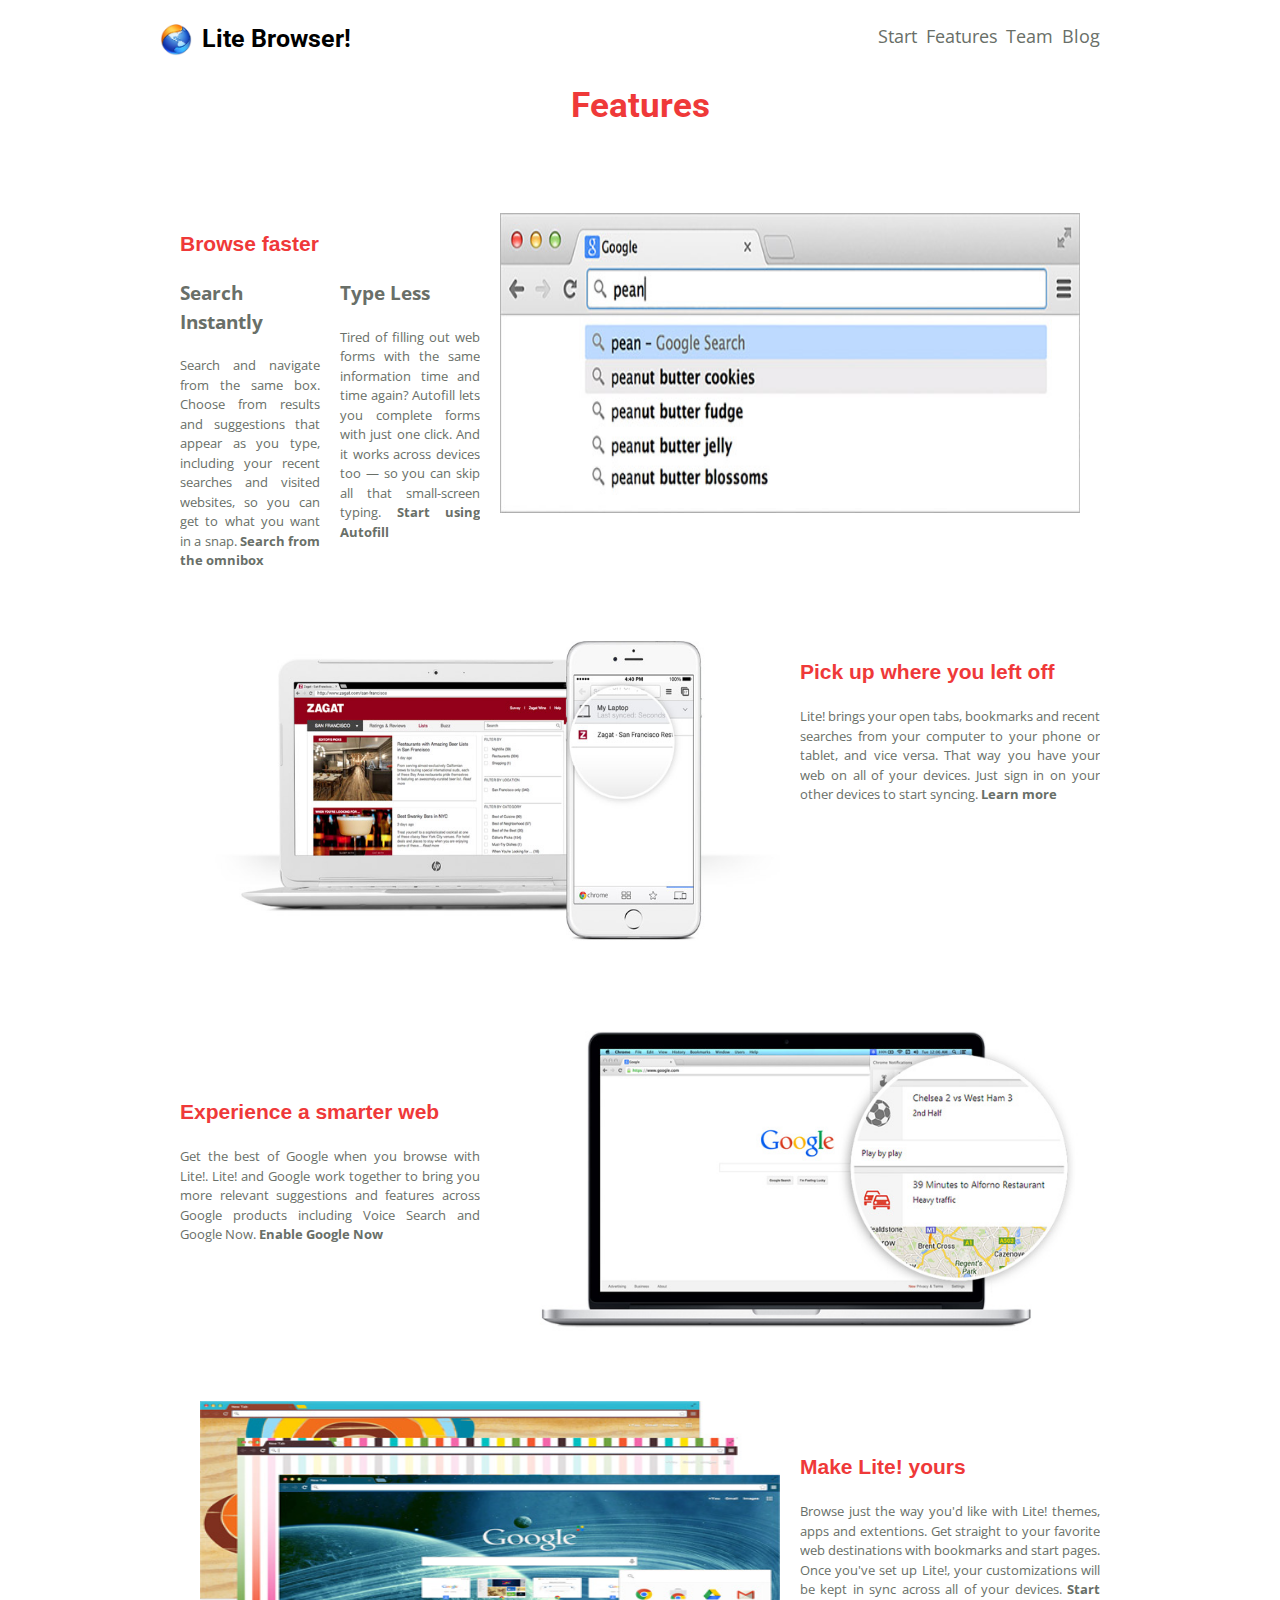
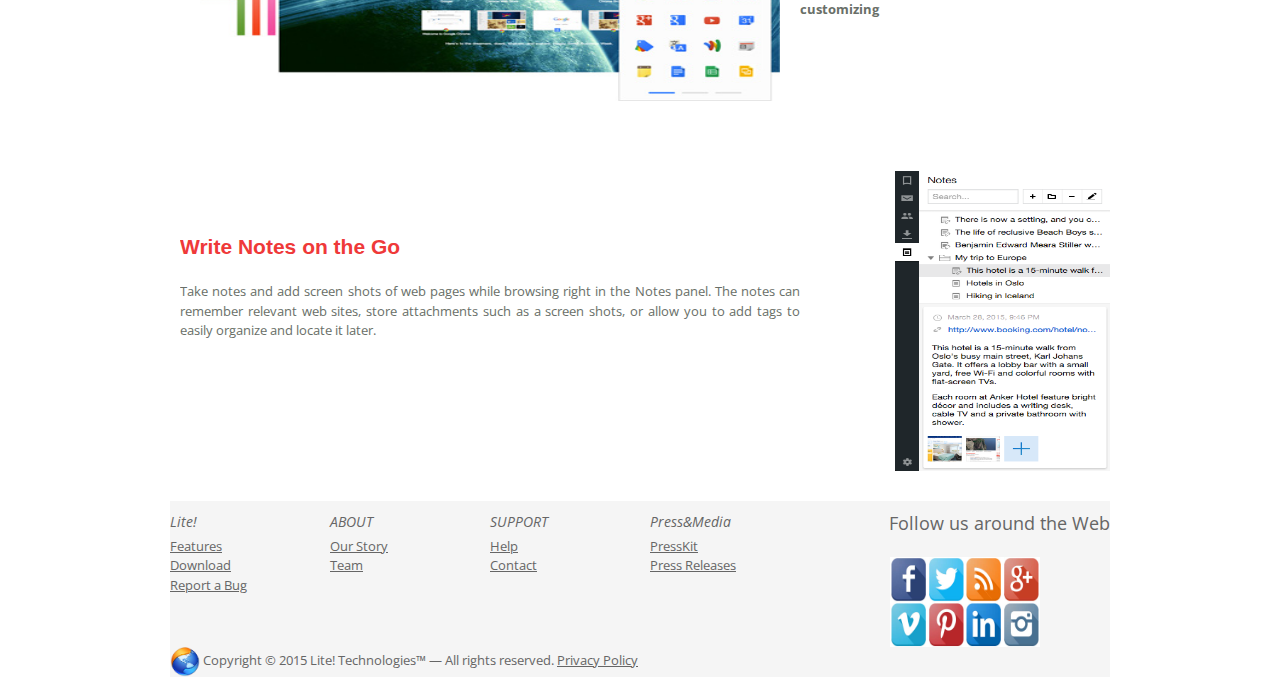
<file: services.html>
<!DOCTYPE html>
<html lang="en">
  <head>
    <meta charset="UTF-8">
    <title>Services Page</title>
    <link rel="stylesheet" href="css/reset.css"/>
    <link rel="stylesheet" href="css/text.css"/>
    <link rel="stylesheet" href="css/960_12_col.css">      
    <link rel="stylesheet" href="css/services_style.css">
    <link href='https://fonts.googleapis.com/css?family=Open+Sans' rel='stylesheet' type='text/css'>
    <link href='https://fonts.googleapis.com/css?family=Roboto' rel='stylesheet' type='text/css'>
  </head>

  <body>
    <div class="container_12">

      <header>
        <div class="header_class grid_12">
          <h1 class="logo grid_4 alpha"><img src="img/logo.png" alt="Lite Browser!">Lite Browser!</h1>
          <nav class="grid_8 omega">
            <ul>
              <li><a href="#">Start</a></li>
              <li><a href="#">Features</a></li>
              <li><a href="#">Team</a></li>
              <li><a href="#">Blog</a></li>
            </ul>
          </nav>
        </div>
      </header>

      <h2 class="features grid_12">Features</h2>

      <div class="feature_set grid_12">
        <div class="feature_set1 grid_12">
        <div class="feature_desc1 grid_4 alpha f1">
          <h3><b>Browse faster</b></h3>
          <p>
            <div  class="grid_2 alpha"><h4>Search Instantly</h4>
            <p>Search and navigate from the same box. Choose from results and suggestions that appear as you type,
              including your recent searches and visited websites, so you can get to what you want in a snap.
              <b>Search from the omnibox</b></p></div>
          </p>
          <p>
            <div  class="grid_2 omega"><h4>Type Less</h4>
            <p>Tired of filling out web forms with the same information time and time again?
              Autofill lets you complete forms with just one click.
              And it works across devices too — so you can skip all that small-screen typing. <b>Start using Autofill</b></p></div>
          </p>
        </div>
        <div class="feature_img1 grid_8 omega">
          <img src="img/browse_faster.jpg" alt="Broweser Faster">
        </div>
        </div>

        <div class="feature_set2 grid_12">
        <div class="feature_img2 grid_8 alpha">
          <img src="img/pick_up.jpg" alt="Pick up where you left off">
        </div>
        <div class="feature_desc2 grid_4 omega f2">
          <h3>Pick up where you left off</h3>
          <p>Lite! brings your open tabs, bookmarks and recent searches from your computer to your phone or tablet, and vice versa.
             That way you have your web on all of your devices. Just sign in on your other devices to start syncing. <b>Learn more</b></p>
        </div>
        </div>

        <div class="feature_set1 grid_12">
        <div class="feature_desc1 grid_4 alpha f3">
          <h3>Experience a smarter web</h3>
          <p>Get the best of Google when you browse with Lite!.
            Lite! and Google work together to bring you more relevant suggestions and features across Google products including
            Voice Search and Google Now. <b>Enable Google Now</b></p>
        </div>
        <div class="feature_img1 grid_8 omega"><img src="img/smarter_web.jpg" alt="Smarter Web"></div>
        </div>

        <div class="feature_set2 grid_12">
        <div class="feature_img2 grid_8 alpha">
          <img src="img/make_yours.jpg" alt="Make Lite Yours">
        </div>
        <div class="feature_desc2 grid_4 omega f4">
          <h3>Make Lite! yours</h3>
          <p>Browse just the way you'd like with Lite! themes, apps and extentions.
            Get straight to your favorite web destinations with bookmarks and start pages.
             Once you've set up Lite!, your customizations will be kept in sync across all of your devices. <b>Start customizing</b></p>
        </div>
        </div>

        <div class="feature_set1 grid_12">
        <div class="feature_desc1 grid_8 alpha f5">
          <h3>Write Notes on the Go</h3>
          <p>Take notes and add screen shots of web pages while browsing right in the Notes panel.
            The notes can remember relevant web sites, store attachments such as a screen shots,
            or allow you to add tags to easily organize and locate it later.</p>
        </div>
        <div class="feature_img1_last grid_4 omega"><img src="img/notes_screenshot.png" alt="Notes Feature"></div>
      </div>
      </div>

      <div class="pageLinks_social grid_12">
        <div class="pagelinks grid_8 alpha">
          <div class="grid_2 alpha">
            <p>Lite!</p>
            <ul>
              <li><a href="">Features</a></li>
              <li><a href="">Download</a></li>
              <li><a href="">Report a Bug</a></li>
            </ul>
          </div>
          <div class="grid_2">
            <p>ABOUT</p>
            <ul>
              <li><a href="">Our Story</a></li>
              <li><a href="">Team</a></li>
            </ul>
          </div>
          <div class="grid_2">
            <p>SUPPORT</p>
            <ul>
              <li><a href="">Help</a></li>
              <li><a href="">Contact</a></li>
            </ul>
          </div>
          <div class="grid_2 omega">
            <p>Press&Media</p>
            <ul>
              <li><a href="">PressKit</a></li>
              <li><a href="">Press Releases</a></li>
            </ul>
          </div>
      </div>
      <div class="social grid_4 omega">
        <p>Follow us around the Web</p>
        <div class="grid_3"><a href=""><img src="img/social-icons.jpg" alt="Social Icons"></a></div>
      </div>
    </div>
    <footer class="grid_12">
      <div class="copyright grid_8 alpha">
        <div><img src="img/logo.png" alt="Lite Logo">  Copyright © 2015 Lite! Technologies™ — All rights reserved.
          <a href="#">Privacy Policy</a>
        </div>
      </div>

    </footer>
    </div>
    </div>
  </body>
</html>
</file>
<file: css/text.css>
/*
  960 Grid System ~ Text CSS.
  Learn more ~ http://960.gs/

  Licensed under GPL and MIT.
*/

/* `Basic HTML
----------------------------------------------------------------------------------------------------*/

body {
  font: 13px/1.5 "Helvetica Neue", Arial, "Liberation Sans", FreeSans, sans-serif;
}

pre,
code {
  font-family: "DejaVu Sans Mono", Menlo, Consolas, monospace;
}

hr {
  border: 0 solid #ccc;
  border-top-width: 1px;
  clear: both;
  height: 0;
}

/* `Headings
----------------------------------------------------------------------------------------------------*/

h1 {
  font-size: 25px;
}

h2 {
  font-size: 23px;
}

h3 {
  font-size: 21px;
}

h4 {
  font-size: 19px;
}

h5 {
  font-size: 17px;
}

h6 {
  font-size: 15px;
}

/* `Spacing
----------------------------------------------------------------------------------------------------*/

ol {
  list-style: decimal;
}

ul {
  list-style: disc;
}

li {
  margin-left: 30px;
}

p,
dl,
hr,
h1,
h2,
h3,
h4,
h5,
h6,
ol,
ul,
pre,
table,
address,
fieldset,
figure {
  margin-bottom: 20px;
}
</file>
<file: css/960_12_col.css>
/*
  960 Grid System ~ Core CSS.
  Learn more ~ http://960.gs/

  Licensed under GPL and MIT.
*/

/*
  Forces backgrounds to span full width,
  even if there is horizontal scrolling.
  Increase this if your layout is wider.

  Note: IE6 works fine without this fix.
*/

body {
  min-width: 960px;
}

/* `Container
----------------------------------------------------------------------------------------------------*/

.container_12 {
  margin-left: auto;
  margin-right: auto;
  width: 960px;
}

/* `Grid >> Global
----------------------------------------------------------------------------------------------------*/

.grid_1,
.grid_2,
.grid_3,
.grid_4,
.grid_5,
.grid_6,
.grid_7,
.grid_8,
.grid_9,
.grid_10,
.grid_11,
.grid_12 {
  display: inline;
  float: left;
  margin-left: 10px;
  margin-right: 10px;
}

.push_1, .pull_1,
.push_2, .pull_2,
.push_3, .pull_3,
.push_4, .pull_4,
.push_5, .pull_5,
.push_6, .pull_6,
.push_7, .pull_7,
.push_8, .pull_8,
.push_9, .pull_9,
.push_10, .pull_10,
.push_11, .pull_11 {
  position: relative;
}

/* `Grid >> Children (Alpha ~ First, Omega ~ Last)
----------------------------------------------------------------------------------------------------*/

.alpha {
  margin-left: 0;
}

.omega {
  margin-right: 0;
}

/* `Grid >> 12 Columns
----------------------------------------------------------------------------------------------------*/

.container_12 .grid_1 {
  width: 60px;
}

.container_12 .grid_2 {
  width: 140px;
}

.container_12 .grid_3 {
  width: 220px;
}

.container_12 .grid_4 {
  width: 300px;
}

.container_12 .grid_5 {
  width: 380px;
}

.container_12 .grid_6 {
  width: 460px;
}

.container_12 .grid_7 {
  width: 540px;
}

.container_12 .grid_8 {
  width: 620px;
}

.container_12 .grid_9 {
  width: 700px;
}

.container_12 .grid_10 {
  width: 780px;
}

.container_12 .grid_11 {
  width: 860px;
}

.container_12 .grid_12 {
  width: 940px;
}

/* `Prefix Extra Space >> 12 Columns
----------------------------------------------------------------------------------------------------*/

.container_12 .prefix_1 {
  padding-left: 80px;
}

.container_12 .prefix_2 {
  padding-left: 160px;
}

.container_12 .prefix_3 {
  padding-left: 240px;
}

.container_12 .prefix_4 {
  padding-left: 320px;
}

.container_12 .prefix_5 {
  padding-left: 400px;
}

.container_12 .prefix_6 {
  padding-left: 480px;
}

.container_12 .prefix_7 {
  padding-left: 560px;
}

.container_12 .prefix_8 {
  padding-left: 640px;
}

.container_12 .prefix_9 {
  padding-left: 720px;
}

.container_12 .prefix_10 {
  padding-left: 800px;
}

.container_12 .prefix_11 {
  padding-left: 880px;
}

/* `Suffix Extra Space >> 12 Columns
----------------------------------------------------------------------------------------------------*/

.container_12 .suffix_1 {
  padding-right: 80px;
}

.container_12 .suffix_2 {
  padding-right: 160px;
}

.container_12 .suffix_3 {
  padding-right: 240px;
}

.container_12 .suffix_4 {
  padding-right: 320px;
}

.container_12 .suffix_5 {
  padding-right: 400px;
}

.container_12 .suffix_6 {
  padding-right: 480px;
}

.container_12 .suffix_7 {
  padding-right: 560px;
}

.container_12 .suffix_8 {
  padding-right: 640px;
}

.container_12 .suffix_9 {
  padding-right: 720px;
}

.container_12 .suffix_10 {
  padding-right: 800px;
}

.container_12 .suffix_11 {
  padding-right: 880px;
}

/* `Push Space >> 12 Columns
----------------------------------------------------------------------------------------------------*/

.container_12 .push_1 {
  left: 80px;
}

.container_12 .push_2 {
  left: 160px;
}

.container_12 .push_3 {
  left: 240px;
}

.container_12 .push_4 {
  left: 320px;
}

.container_12 .push_5 {
  left: 400px;
}

.container_12 .push_6 {
  left: 480px;
}

.container_12 .push_7 {
  left: 560px;
}

.container_12 .push_8 {
  left: 640px;
}

.container_12 .push_9 {
  left: 720px;
}

.container_12 .push_10 {
  left: 800px;
}

.container_12 .push_11 {
  left: 880px;
}

/* `Pull Space >> 12 Columns
----------------------------------------------------------------------------------------------------*/

.container_12 .pull_1 {
  left: -80px;
}

.container_12 .pull_2 {
  left: -160px;
}

.container_12 .pull_3 {
  left: -240px;
}

.container_12 .pull_4 {
  left: -320px;
}

.container_12 .pull_5 {
  left: -400px;
}

.container_12 .pull_6 {
  left: -480px;
}

.container_12 .pull_7 {
  left: -560px;
}

.container_12 .pull_8 {
  left: -640px;
}

.container_12 .pull_9 {
  left: -720px;
}

.container_12 .pull_10 {
  left: -800px;
}

.container_12 .pull_11 {
  left: -880px;
}

/* `Clear Floated Elements
----------------------------------------------------------------------------------------------------*/

/* http://sonspring.com/journal/clearing-floats */

.clear {
  clear: both;
  display: block;
  overflow: hidden;
  visibility: hidden;
  width: 0;
  height: 0;
}

/* http://www.yuiblog.com/blog/2010/09/27/clearfix-reloaded-overflowhidden-demystified */

.clearfix:before,
.clearfix:after,
.container_12:before,
.container_12:after {
  content: '.';
  display: block;
  overflow: hidden;
  visibility: hidden;
  font-size: 0;
  line-height: 0;
  width: 0;
  height: 0;
}

.clearfix:after,
.container_12:after {
  clear: both;
}

/*
  The following zoom:1 rule is specifically for IE6 + IE7.
  Move to separate stylesheet if invalid CSS is a problem.
*/

.clearfix,
.container_12 {
  zoom: 1;
}
</file>
<file: css/services_style.css>
.header_class {
  margin-left: 0px;
  margin-right: 0px;
  position: fixed;
  z-index: 20px;
  background-color: white;

}
h2,h1{
  font-family: 'Roboto', sans-serif;

}
h2{
  color: #ef3939;
}

h3{
  color: #ef3939;
}
.logo{
  overflow: hidden;
  margin-top: 20px;
}

.logo img{
  width:32px;
  height:32px;
  margin-right: 10px;
}

nav{
  float: right !important;
  overflow: hidden;
  margin-left: 0px !important;
  text-align: right;
  margin-top: 23px;
}

nav li {
  display: inline;
  margin-left: 5px !important;
}

nav a{
  text-decoration: none;
  font-family: 'Open Sans',arial, sans-serif;
  font-style: normal;
  color:rgb(105,111,104);
  font-size: 18px;
}

nav a:hover {
  color:black;
  text-decoration: underline;

}
.features{
  margin-top: 80px;
  text-align:center;
  overflow: hidden;
  font-size: 35px;
  margin-bottom: 60px;
}

.feature_set p,h4{
  font-family: 'Open Sans',arial, sans-serif;
  color:rgb(105,111,104);
}

.feature_set1{

}

.feature_set2{

  overflow: hidden;
  margin-bottom: 40px;
}

.feature_desc1{
  overflow: hidden;
  margin-right: 0px !important;
  margin-bottom: 30px !important;
  text-align:justify;
}

.feature_desc2{
  overflow: hidden;
  margin-left: 0px !important;
  margin-bottom: 30px !important;
  text-align:justify;
  
}

.feature_img1{

  overflow: hidden;
  margin-left: 0px !important;
  margin-bottom: 30px !important;

}

.feature_img2{
  overflow: hidden;
  margin-right: 0px !important;
  margin-bottom: 30px !important;
  height: 320px;
}
.feature_img1 img{
  width:580px;
  height:300px;
  margin-left: 20px;
  margin-bottom: 20px;
  margin-top: 20px;
  padding-right: 20px;
  overflow: hidden;
}

.feature_img1_last img {
  width:215px;
  height:300px;
  margin-left: 85px;
  align-items: right;
  margin-bottom: 20px;
}
.feature_img2 img{
  margin-left: 20px;
  margin-bottom: 20px;
  margin-top: 20px;
  margin-right: 20px;
  width:580px;
  height:300px;
  overflow: hidden;
}

.f1{
  margin-top: 35px;
}

.f2{
  margin-top: 35px;
}
.f3{
  margin-top: 85px;
}
.f4{
  margin-top: 70px;
}
.f5{
  margin-top: 60px;
}

footer{
  background-color: rgb(245,245,245);
}

.pageLinks_social {
  margin-top: 10px;
  background-color:rgb(245,245,245) !important;
}

.pagelinks {
  margin-top: 10px;

}
.pagelinks li {
  margin-left: 0px !important;
  text-decoration: none;
  list-style: none;

}

.pagelinks p{
  font-family: 'Open Sans',arial, sans-serif;
  font-size: 14px;
  margin-bottom: 5px !important;
  color:rgb(102,102,102);
  font-style: oblique;
}

.pagelinks a{
  font-family: 'Open Sans',arial, sans-serif;
  text-decoration:underline;
  color: rgb(102,102,102);
}

.pagelinks a:hover {
  color:black;
}
.social {
  float: right;
  overflow: hidden;

  margin-top: 9px;
}

.social img {
  width:150px;
  height:90px;
  float: right;
  overflow: hidden;
}

.social p {
  text-align: right;
  color: rgb(102,102,102);
  font-size: 18px;
  font-family: 'Open Sans',arial, sans-serif;
}

.copyright img {
  width:30px;
  height:30px;
  padding: none;
}

.copyright {
  float: left;
  overflow: hidden;
  font-family: 'Open Sans',arial, sans-serif;
  color: rgb(102,102,102);

}
.copyright a{
  font-family: 'Open Sans',arial, sans-serif;
  text-decoration:underline;
  color: rgb(102,102,102);
}

.copyright a:hover {
  color:black;

}
</file>
